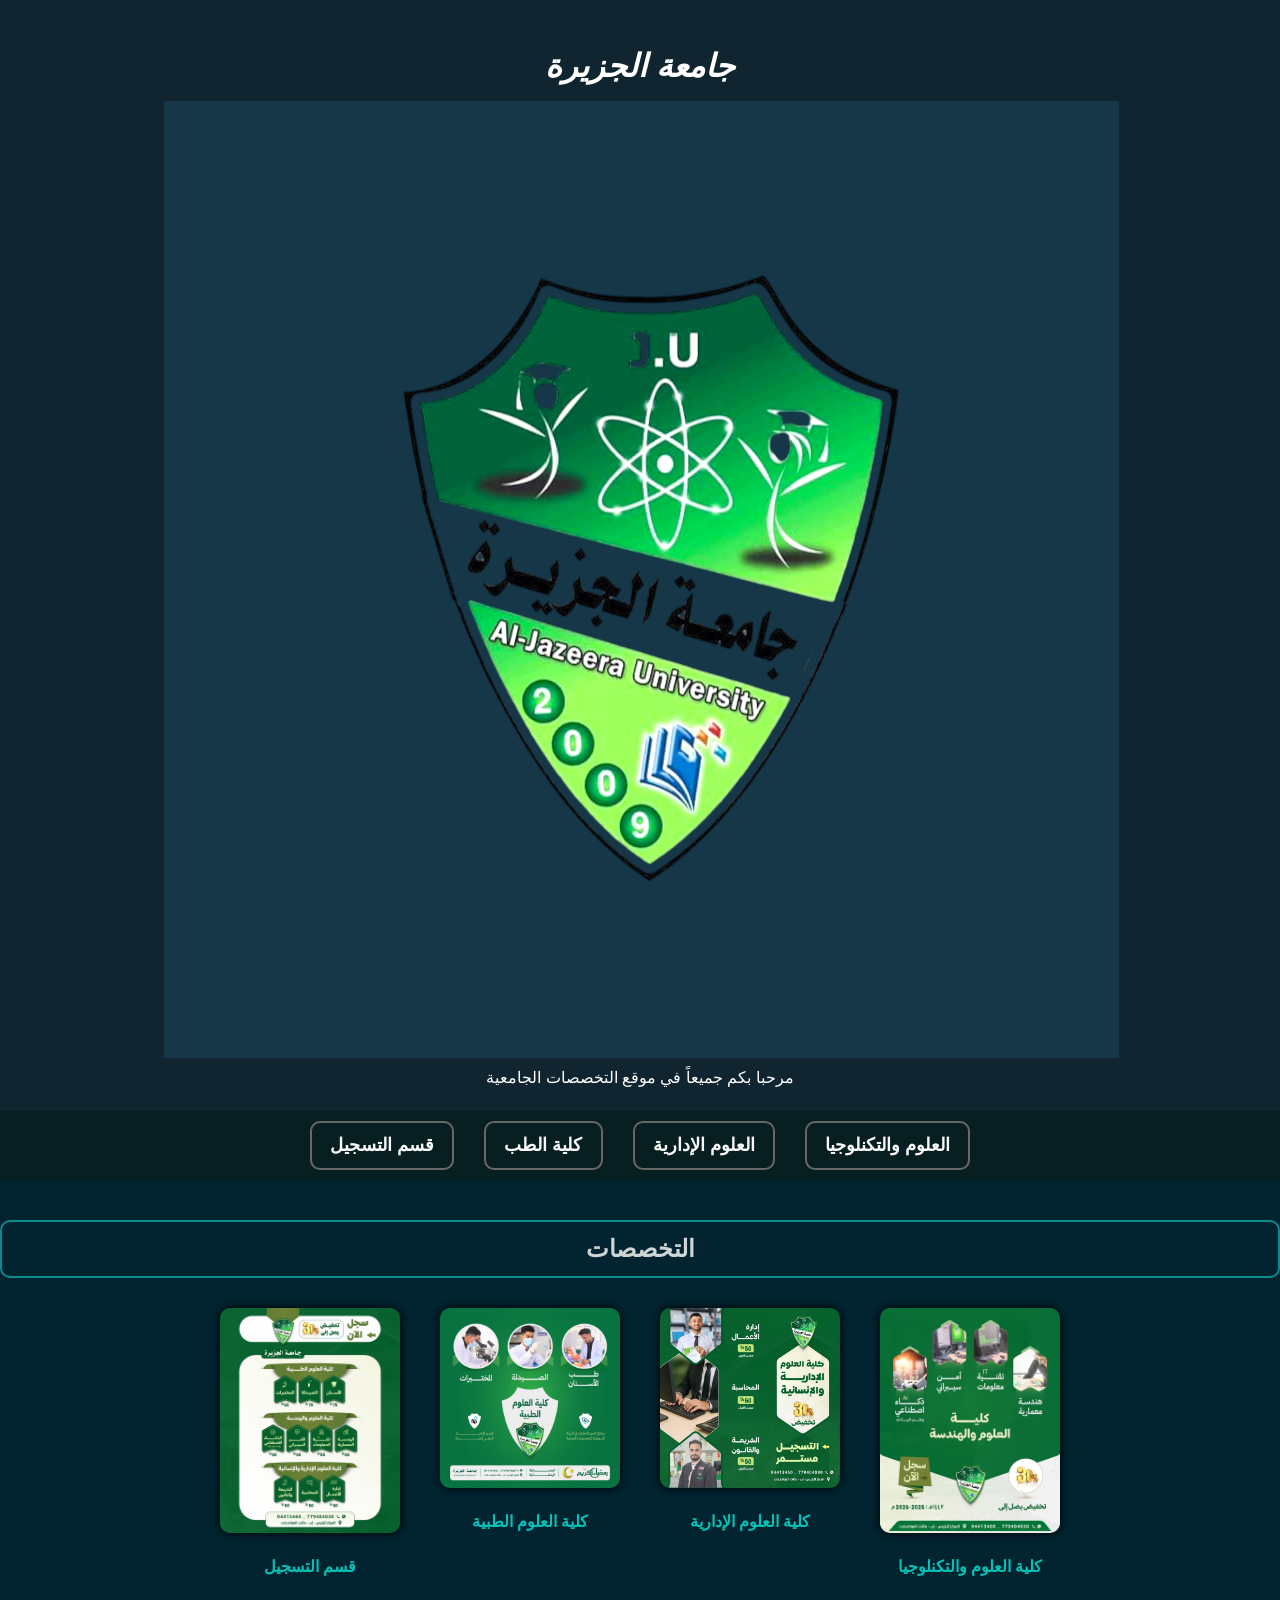
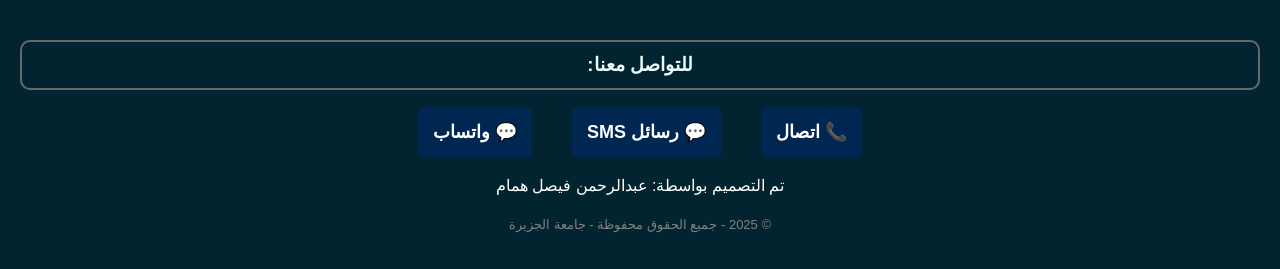
<file: index.html>
<!DOCTYPE html>
<html lang="ar" dir="rtl">
<head>

    <meta charset="UTF-8">
    <title>جامعة الجزيرة</title>
    <meta name="viewport" content="width=device-width, initial-scale=1.0">
    <link rel="stylesheet" href="style.css">
</head>
<body>
    
<header>
    <h1><em>جامعة الجزيرة</em></h1>
    <img src="FB_IMG_1753991268897_١١٤٧٥٦ (1).png" alt="جامعة الجزيرة" title="مرحبا عزيزي الطالب">


    <div class="marquee"> <span>مرحبا بكم جميعاً في موقع التخصصات الجامعية</span></div>
</header>

  <nav>
        <ul>
            <li><a href="not.html">العلوم والتكنلوجيا</a></li>
            <li><a href="not3.html">العلوم الإدارية</a></li>
            <li><a href="not1.html">كلية الطب</a></li>
            <li><a href="not2.html">قسم التسجيل</a></li>
        </ul>
    </nav>

    <section>
        <h2>التخصصات</h2>
        
        <div style="display: flex; gap: 20px; overflow-x: auto;">
            <a href="not.html">
            <img src="FB_IMG_1754168917745.jpg" alt="الاقسام"width="200">
            <h4>كلية العلوم والتكنلوجيا</h4>
            </a>
            <a href="not1.html">
            <img src="FB_IMG_1754327049191.jpg" alt="الأقسام" width="200">
            <h4>كلية العلوم الإدارية</h4>
            </a>
            <a href="not3.html">
            <img src="FB_IMG_1754327960502.jpg" alt="الاقسام" width="200">
            <h4>كلية العلوم الطبية</h4>
            </a>

            <a href="not2.html">
                <img src="FB_IMG_1754327879047.jpg" alt="للتسجيل" width="200">
                <h4>قسم التسجيل</h4>
            </a>
        </div>
    </section>




    <footer>
        <div class="contact-section">
  <h3>للتواصل معنا:</h3>
  <div class="contact-icons">

    <a href="tel:+967717854693" title="اتصال">
      📞 اتصال
    </a>
    <a href="sms:+967717854693" title="رسائل SMS">
      💬 رسائل SMS
    </a>
    <a href="https://wa.me/+967717854693" title="واتساب">
     💬 واتساب
    </a>
  </div>
</div>
    
    <p>تم التصميم بواسطة: عبدالرحمن فيصل همام</p>
    <p style="font-size:small; color:rgb(129, 129, 129);">© 2025 - جميع الحقوق محفوظة - جامعة الجزيرة</p>
</footer>

</body>
</html>
</file>
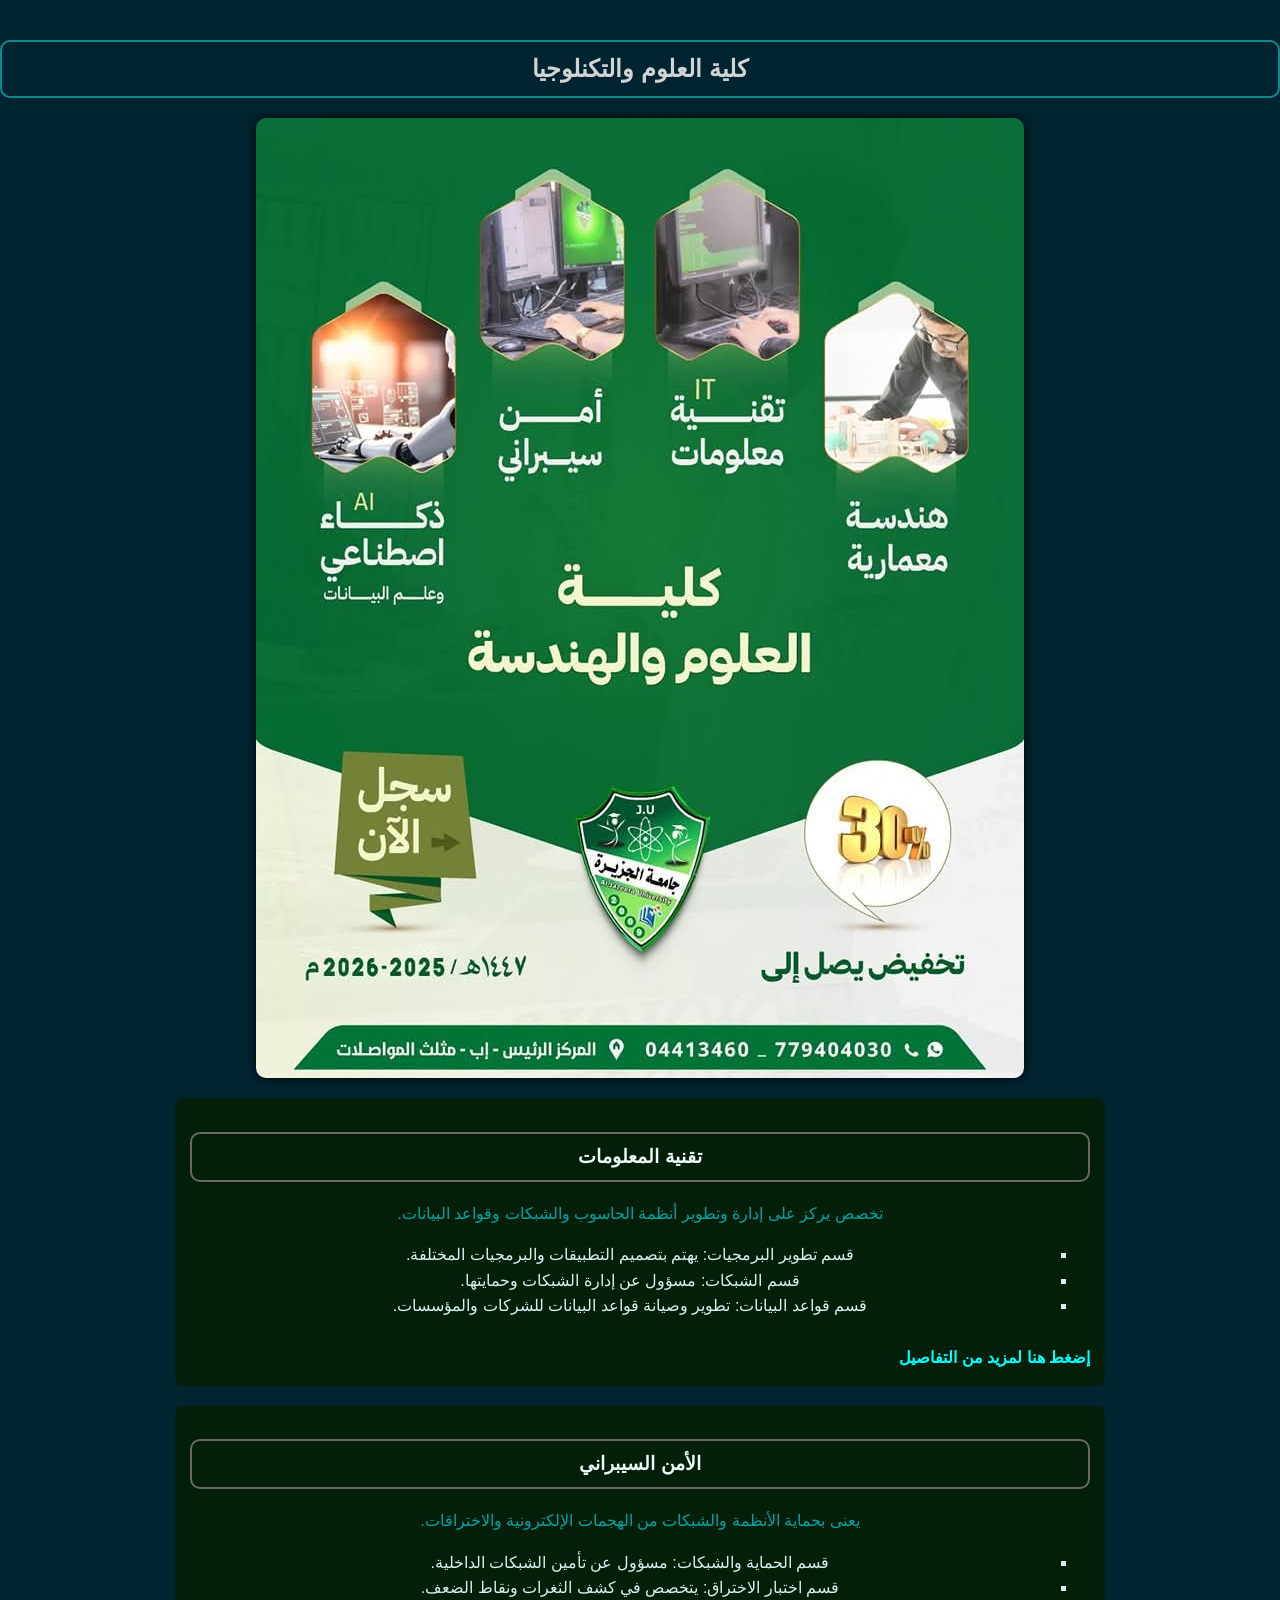
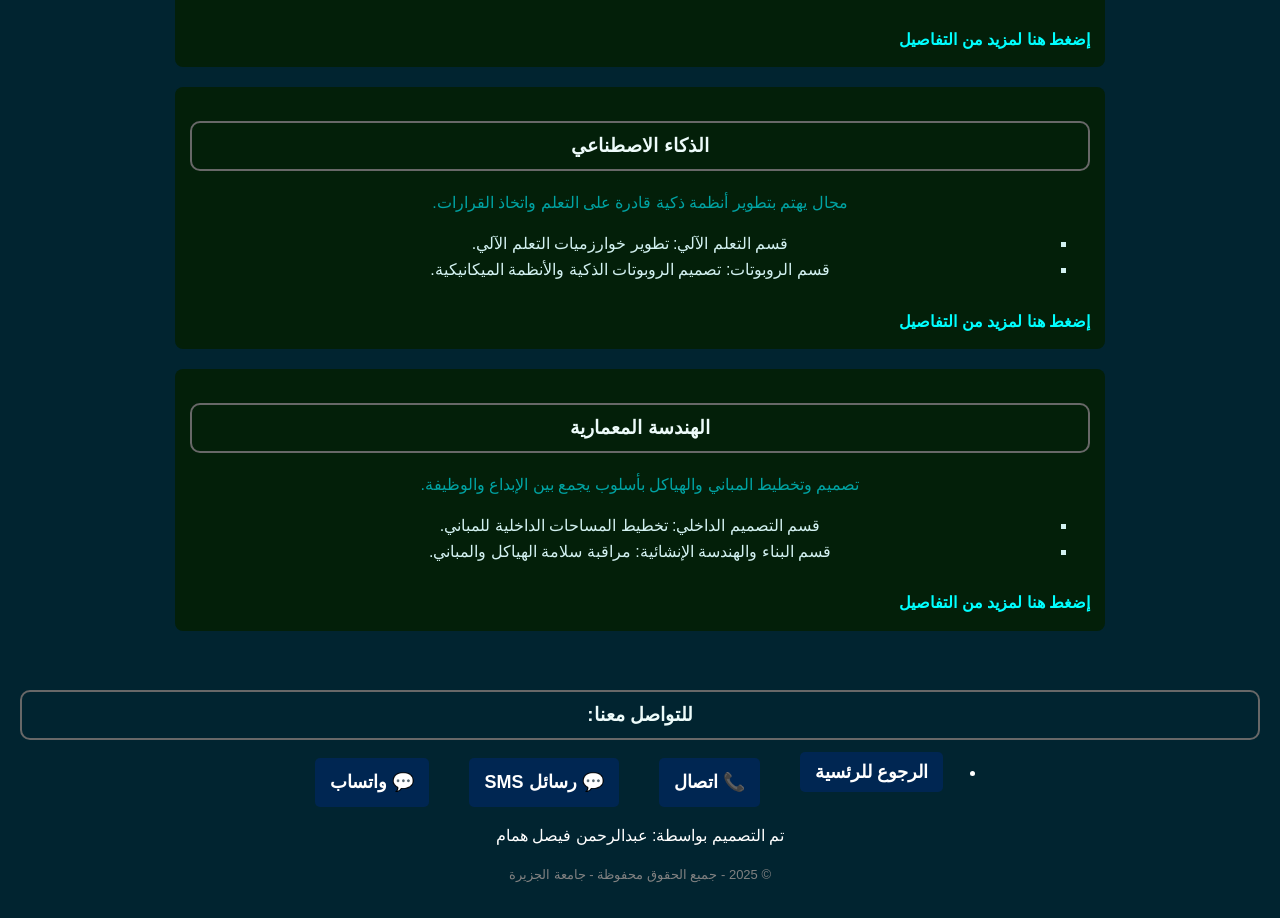
<file: not.html>
<!DOCTYPE html>
<html lang="ar" dir="rtl">
<head>
    <meta charset="UTF-8">
    <title>الهندسة</title>
    <meta name="viewport" content="width=device-width, initial-scale=1.0">
    <link rel="stylesheet" href="style.css">
</head>
<body>


<section>
    <h2>كلية العلوم والتكنلوجيا</h2>
    <img src="FB_IMG_1754168917745.jpg" alt="كلية العلوم و">
    
    <article>
        <h3>تقنية المعلومات</h3>
        <p>تخصص يركز على إدارة وتطوير أنظمة الحاسوب والشبكات وقواعد البيانات.</p>
        <ul>
            <li>قسم تطوير البرمجيات: يهتم بتصميم التطبيقات والبرمجيات المختلفة.</li>
            <li>قسم الشبكات: مسؤول عن إدارة الشبكات وحمايتها.</li>
            <li>قسم قواعد البيانات: تطوير وصيانة قواعد البيانات للشركات والمؤسسات.</li>
        </ul>
        <a href="FB_IMG_1754166778145.jpg">إضغط هنا لمزيد من التفاصيل</a>
    </article>

    <article>
        <h3>الأمن السيبراني</h3>
        <p>يعنى بحماية الأنظمة والشبكات من الهجمات الإلكترونية والاختراقات.</p>
        <ul>
            <li>قسم الحماية والشبكات: مسؤول عن تأمين الشبكات الداخلية.</li>
            <li>قسم اختبار الاختراق: يتخصص في كشف الثغرات ونقاط الضعف.</li>
        </ul>
        <a href="FB_IMG_1754166768920.jpg">إضغط هنا لمزيد من التفاصيل</a>
    </article>

    <article>
        <h3>الذكاء الاصطناعي</h3>
        <p>مجال يهتم بتطوير أنظمة ذكية قادرة على التعلم واتخاذ القرارات.</p>
        <ul>
            <li>قسم التعلم الآلي: تطوير خوارزميات التعلم الآلي.</li>
            <li>قسم الروبوتات: تصميم الروبوتات الذكية والأنظمة الميكانيكية.</li>
        </ul>
        <a href="FB_IMG_1754168626924.jpg">إضغط هنا لمزيد من التفاصيل</a>
    </article>

    <article>
        <h3>الهندسة المعمارية</h3>
        <p>تصميم وتخطيط المباني والهياكل بأسلوب يجمع بين الإبداع والوظيفة.</p>
        <ul>
            <li>قسم التصميم الداخلي: تخطيط المساحات الداخلية للمباني.</li>
            <li>قسم البناء والهندسة الإنشائية: مراقبة سلامة الهياكل والمباني.</li>
        </ul>
        <a href="FB_IMG_1754166787443.jpg">إضغط هنا لمزيد من التفاصيل</a>
    </article>
</section>


<footer>
        <div class="contact-section">
  <h3>للتواصل معنا:</h3>
  <div class="contact-icons">
        <li><a href="index.html">الرجوع للرئسية</a></li>

    <a href="tel:+967717854693" title="اتصال">
      📞 اتصال
    </a>
    <a href="sms:+967717854693" title="رسائل SMS">
      💬 رسائل SMS
    </a>
    <a href="https://wa.me/+967717854693" title="واتساب">
     💬 واتساب
    </a>
  </div>
</div>
    
    <p>تم التصميم بواسطة: عبدالرحمن فيصل همام</p>
    <p style="font-size:small; color:rgb(129, 129, 129);">© 2025 - جميع الحقوق محفوظة - جامعة الجزيرة</p>
</footer>
</body>
</html>
</file>
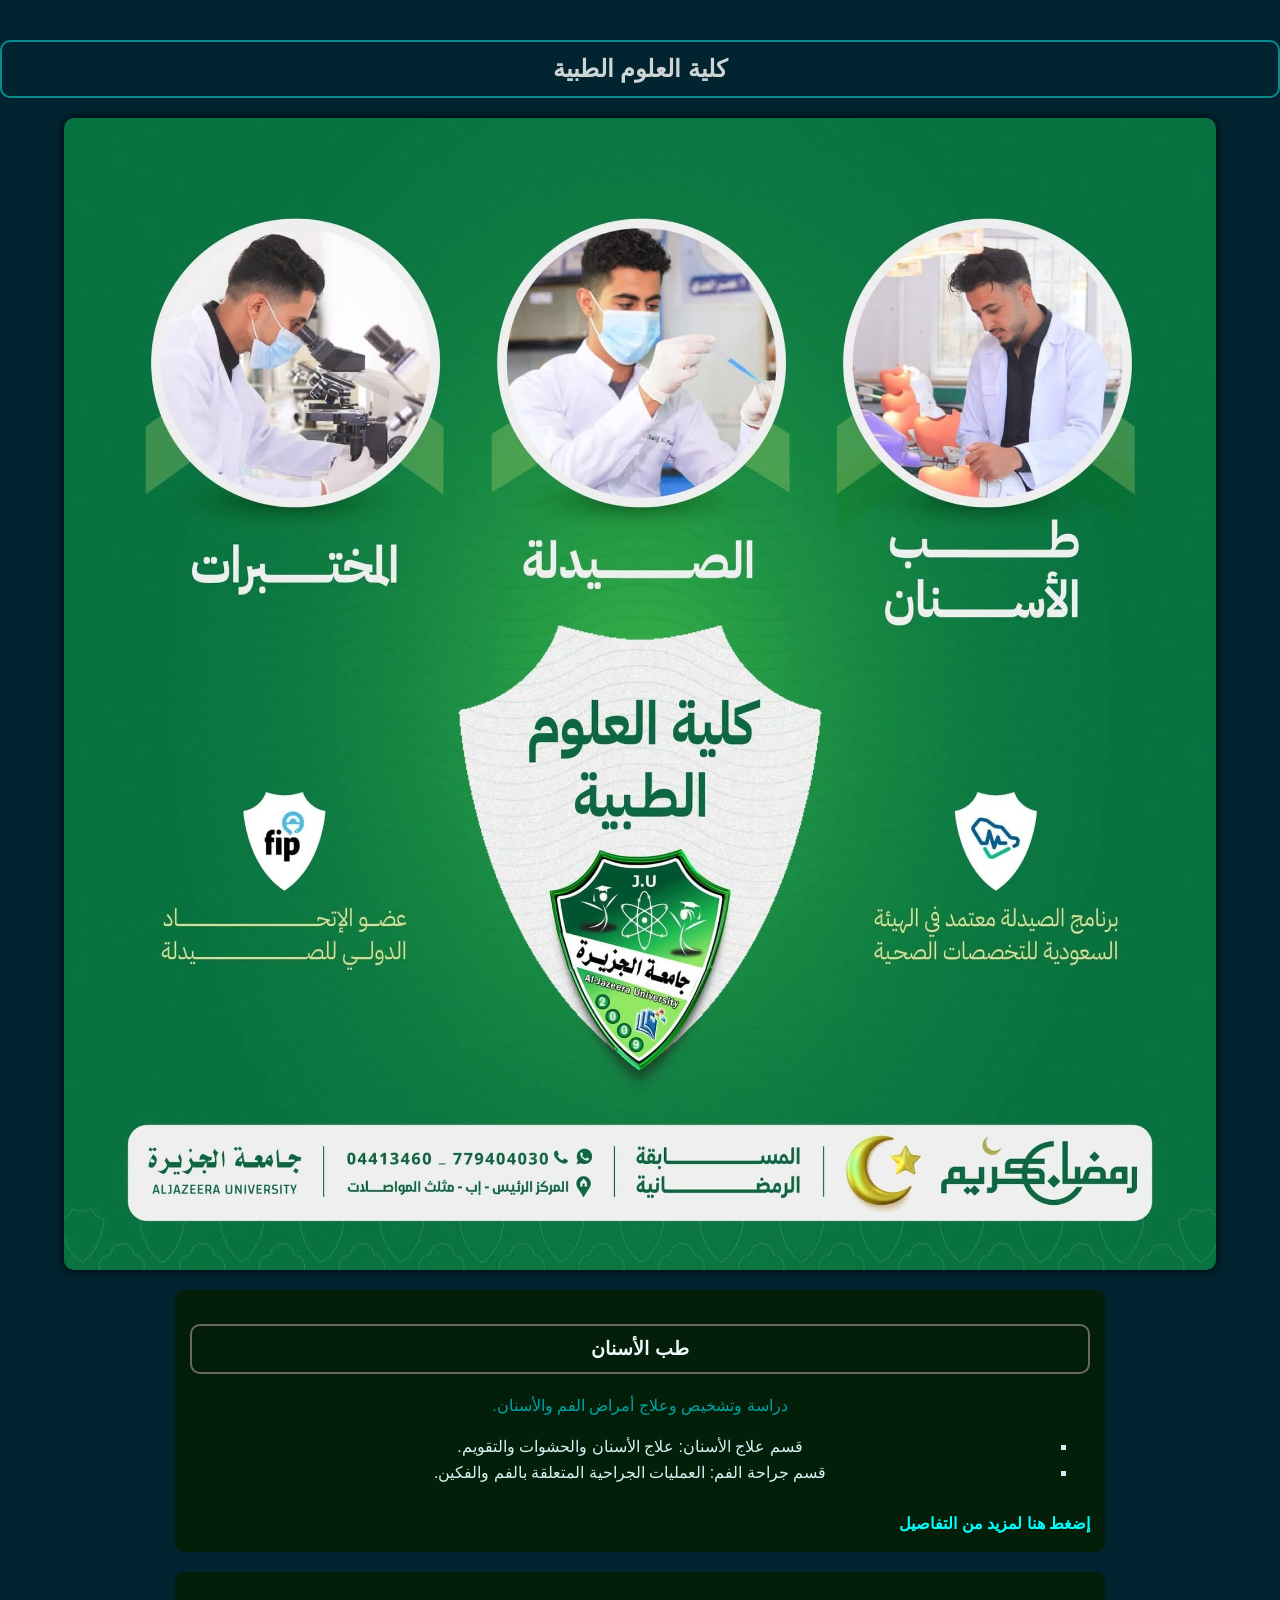
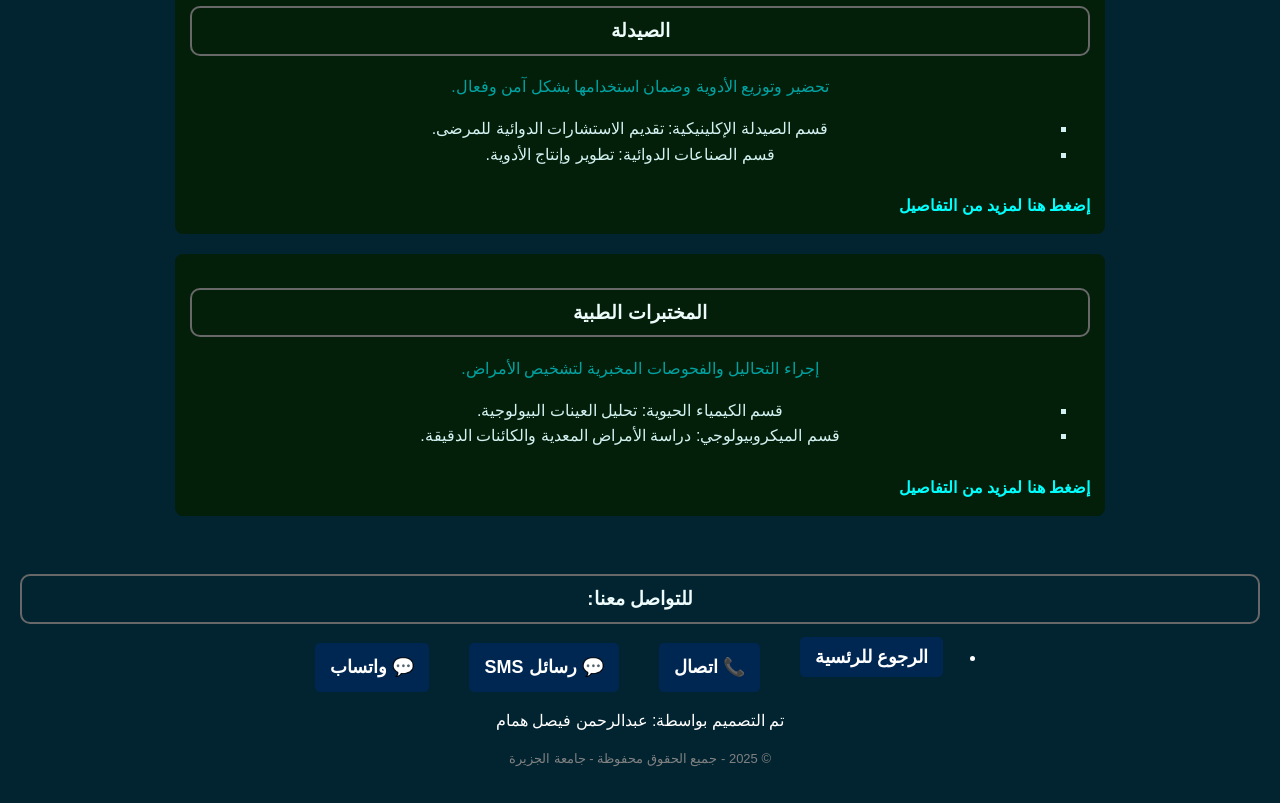
<file: not1.html>
<!DOCTYPE html>
<html lang="ar" dir="rtl">
<head>
    <meta charset="UTF-8">
    <title>العلوم الطبية</title>
    <meta name="viewport" content="width=device-width, initial-scale=1.0">
    <link rel="stylesheet" href="style.css">
</head>
<body>

<section>
    <h2>كلية العلوم الطبية</h2>
    <img src="FB_IMG_1754327960502.jpg" alt="كلية العلوم الطبية">

    <article>
        <h3>طب الأسنان</h3>
        <p>دراسة وتشخيص وعلاج أمراض الفم والأسنان.</p>
        <ul>
            <li>قسم علاج الأسنان: علاج الأسنان والحشوات والتقويم.</li>
            <li>قسم جراحة الفم: العمليات الجراحية المتعلقة بالفم والفكين.</li>
        </ul>
        <a href="FB_IMG_1754168460932.jpg">إضغط هنا لمزيد من التفاصيل</a>
    </article>

    <article>
        <h3>الصيدلة</h3>
        <p>تحضير وتوزيع الأدوية وضمان استخدامها بشكل آمن وفعال.</p>
        <ul>
            <li>قسم الصيدلة الإكلينيكية: تقديم الاستشارات الدوائية للمرضى.</li>
            <li>قسم الصناعات الدوائية: تطوير وإنتاج الأدوية.</li>
        </ul>
        <a href="FB_IMG_1754166809610.jpg">إضغط هنا لمزيد من التفاصيل</a>
    </article>

    <article>
        <h3>المختبرات الطبية</h3>
        <p>إجراء التحاليل والفحوصات المخبرية لتشخيص الأمراض.</p>
        <ul>
            <li>قسم الكيمياء الحيوية: تحليل العينات البيولوجية.</li>
            <li>قسم الميكروبيولوجي: دراسة الأمراض المعدية والكائنات الدقيقة.</li>
        </ul>
        <a href="FB_IMG_1754168853864.jpg">إضغط هنا لمزيد من التفاصيل</a>
    </article>
</section>


<footer>
        <div class="contact-section">
  <h3>للتواصل معنا:</h3>
  <div class="contact-icons">
        <li><a href="index.html">الرجوع للرئسية</a></li>

    <a href="tel:+967717854693" title="اتصال">
      📞 اتصال
    </a>
    <a href="sms:+967717854693" title="رسائل SMS">
      💬 رسائل SMS
    </a>
    <a href="https://wa.me/+967717854693" title="واتساب">
     💬 واتساب
    </a>
  </div>
</div>
    
    <p>تم التصميم بواسطة: عبدالرحمن فيصل همام</p>
    <p style="font-size:small; color:rgb(129, 129, 129);">© 2025 - جميع الحقوق محفوظة - جامعة الجزيرة</p>
</footer>
</body>
</html>
</file>
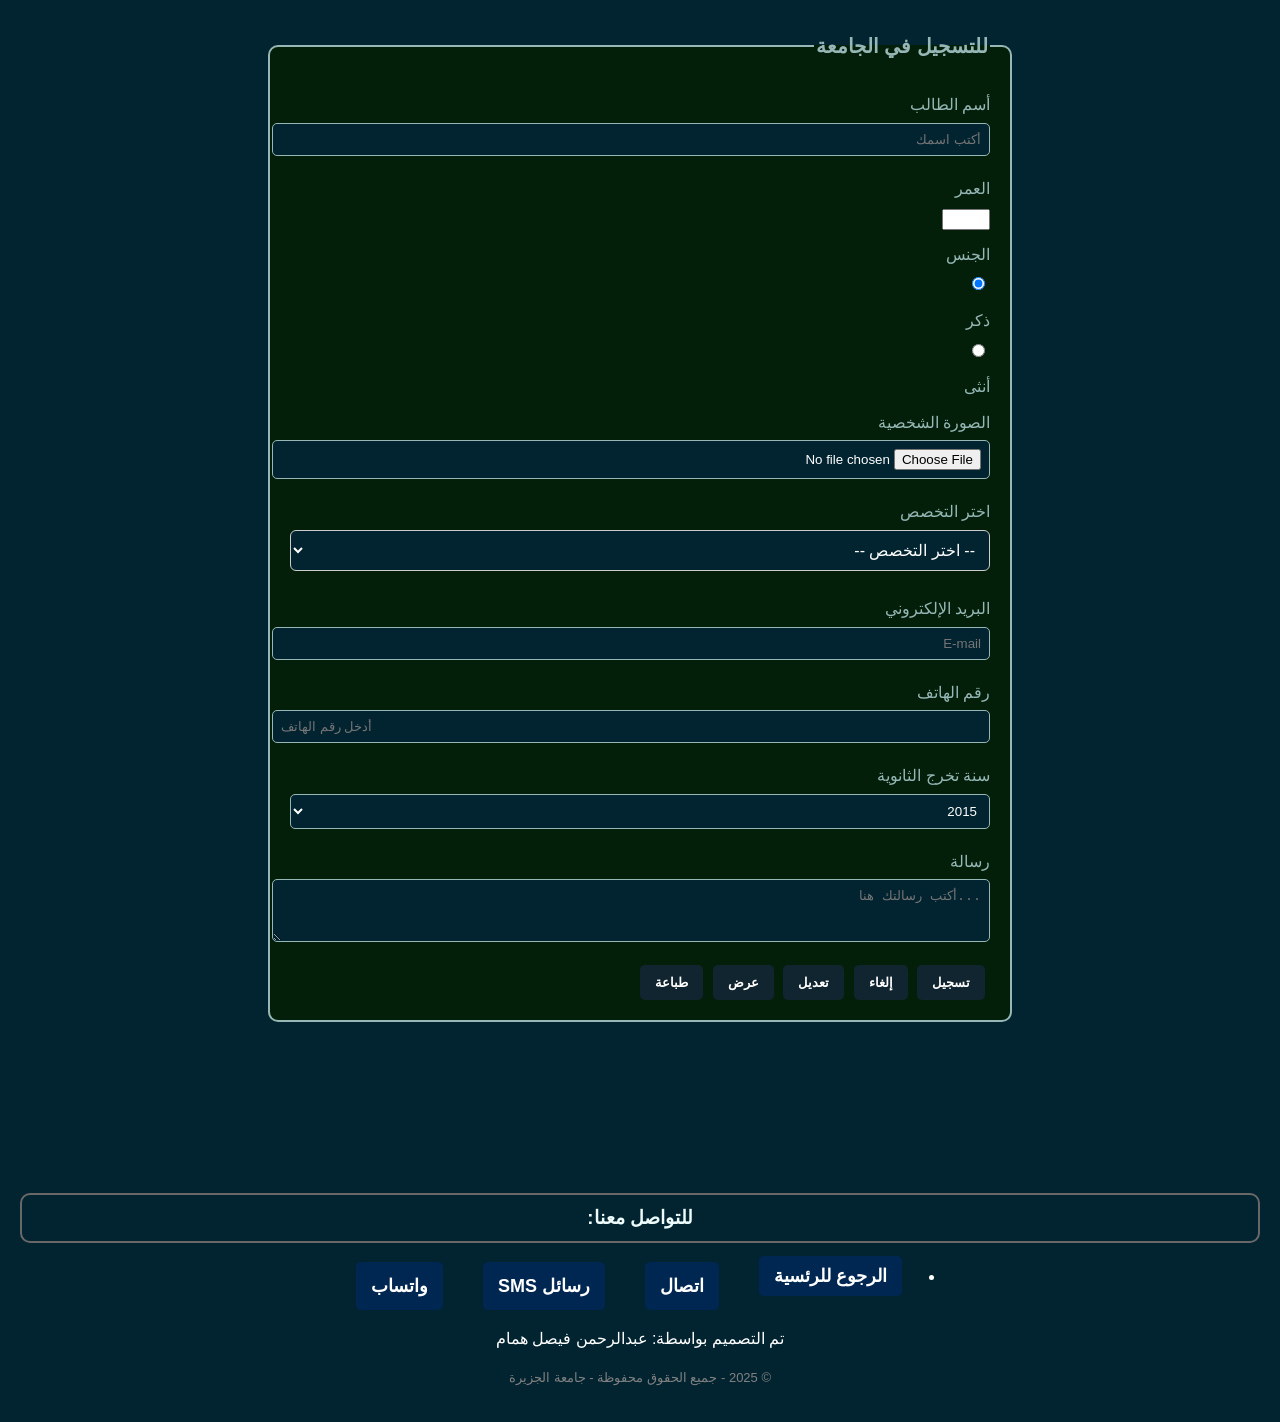
<file: not2.html>
<!DOCTYPE html>
<html lang="ar" dir="rtl">
<head>
<meta charset="UTF-8">
<title>قسم التسجيل</title>
<meta name="viewport" content="width=device-width, initial-scale=1.0">
<link rel="stylesheet" href="style.css">
</head>


<body>


<form id="regForm" autocomplete="off" enctype="multipart/form-data">
<fieldset>


<legend>للتسجيل في الجامعة</legend>


<label for="std_name">أسم الطالب</label>
<input type="text" required id="std_name" name="std_name" placeholder="أكتب اسمك">


<label for="std_age">العمر</label>
<input type="number" id="std_age" name="std_age" min="10" max="99" required>


<label>الجنس</label>


<input type="radio" id="male" name="gender" value="ذكر" checked>
<label for="male">ذكر</label>


<input type="radio" id="female" name="gender" value="أنثى">
<label for="female">أنثى</label>


<label for="std_imge">الصورة الشخصية</label>
<input type="file" id="std_imge" name="std_imge" accept="image/*">


<label for="std_major">اختر التخصص</label>
<select id="std_major" name="std_major" required>
  <option value="">-- اختر التخصص --</option>
  <option>تقنية معلومات</option>
  <option>الأمن السيبراني</option>
  <option>الذكاء الاصطناعي</option>
  <option>الهندسة المعمارية</option>
  <option>المحاسبة</option>
  <option>الصيدلة</option>
  <option>طب الأسنان</option>
  <option>المختبرات الطبية</option>
  <option>الشريعة والقانون</option>
</select>


<label for="std_email">البريد الإلكتروني</label>
<input type="email" required id="std_email" name="std_email" placeholder="E-mail">


<label for="std_phone">رقم الهاتف</label>
<input type="tel" maxlength="9" required id="std_phone" name="std_phone" placeholder="أدخل رقم الهاتف">


<label for="std_year">سنة تخرج الثانوية</label>
<select id="std_year" name="std_year">
  <option>2015</option>
  <option>2016</option>
  <option>2017</option>
  <option>2018</option>
  <option>2019</option>
  <option>2020</option>
  <option>2021</option>
  <option>2022</option>
  <option>2023</option>
  <option>2024</option>
  <option>2025</option>
  <option>2026</option>
</select>


<label for="message">رسالة</label>
<textarea id="message" name="message" rows="3" cols="45" placeholder="...أكتب رسالتك هنا"></textarea>


<input type="submit" value="تسجيل" id="register">
<input type="reset" value="إلغاء" id="cancel">
<button type="button" id="edit">تعديل</button>
<button type="button" id="show">عرض</button>
<button type="button" id="print">طباعة</button>


</fieldset>
</form>


<br><br>


<!-- صندوق رسالة الترحيب + ارسال البيانات لك -->
<div id="sendBox" hidden>
  <h3 id="welcomeText"></h3>
  <p>اختر طريقة الإرسال لإدارة التسجيل:</p>


  <a id="waLink" href="#" target="_blank">📲 إرسال عبر واتساب</a>
  <br><br>


  <a id="smsLink" href="#">✉️ إرسال رسالة SMS</a>
  <br><br>


  <a id="callLink" href="#">📞 اتصال الآن</a>
</div>


<br><br>


<div id="results" hidden>
<h3>بيانات التسجيل</h3>


<table border="1" width="100%" cellpadding="6">
<thead>
<tr>
  <th>#</th>
  <th>الاسم</th>
  <th>العمر</th>
  <th>الجنس</th>
  <th>البريد</th>
  <th>الهاتف</th>
  <th>سنة التخرج</th>
  <th>التخصص</th>
  <th>الرسالة</th>
  <th>الصورة</th>
  <th>حذف</th>
</tr>
</thead>


<tbody id="rows"></tbody>
</table>
</div>


<footer>
<div class="contact-section">
  <h3>للتواصل معنا:</h3>
  <div class="contact-icons">
    <li><a href="index.html">الرجوع للرئسية</a></li>
    <a href="tel:+967717854693">اتصال</a>
    <a href="sms:+967717854693">رسائل SMS</a>
    <a href="https://wa.me/967717854693">واتساب</a>
  </div>
</div>


<p>تم التصميم بواسطة: عبدالرحمن فيصل همام</p>
<p style="font-size:small;color:rgb(129,129,129);">© 2025 - جميع الحقوق محفوظة - جامعة الجزيرة</p>
</footer>


<script>
/* رقم الإدارة */
const ADMIN_PHONE_LOCAL = "717854693";
const ADMIN_PHONE_INT = "+967" + ADMIN_PHONE_LOCAL;   // +967717854693
const ADMIN_PHONE_WA = "967" + ADMIN_PHONE_LOCAL;     // 967717854693 (wa.me بدون +)


let data = JSON.parse(localStorage.getItem("students")) || [];
let editIndex = null;


function saveData(){
  localStorage.setItem("students", JSON.stringify(data));
}


function render(){
  let table = document.getElementById("rows");
  table.innerHTML = "";


  data.forEach((student,i)=>{
    let img = student.image ? "<img src='"+student.image+"' width='50'>" : "-";
    table.innerHTML += `
      <tr>
        <td>${i+1}</td>
        <td>${student.name}</td>
        <td>${student.age}</td>
        <td>${student.gender}</td>
        <td>${student.email}</td>
        <td>${student.phone}</td>
        <td>${student.year}</td>
        <td>${student.major || "-"}</td>
        <td>${student.message || ""}</td>
        <td>${img}</td>
        <td><button type="button" onclick="deleteRow(${i})">حذف</button></td>
      </tr>
    `;
  });


  document.getElementById("results").hidden = false;
}


function deleteRow(i){
  data.splice(i,1);
  saveData();
  render();
}


/* تجهيز روابط الإرسال (واتساب/SMS/اتصال) + يطلع اسم الطالب */
function updateSendBox(student){
  const sendBox = document.getElementById("sendBox");
  const welcomeText = document.getElementById("welcomeText");


  welcomeText.textContent = `✅ تم التسجيل يا ${student.name} — أرسل بياناتك الآن`;


  const msg =
`طلب تسجيل جديد - جامعة الجزيرة
الاسم: ${student.name}
العمر: ${student.age}
الجنس: ${student.gender}
التخصص: ${student.major || "-"}
البريد: ${student.email}
الهاتف: ${student.phone}
سنة التخرج: ${student.year}
الرسالة: ${student.message || "-"}`;


  const encoded = encodeURIComponent(msg);


  document.getElementById("waLink").href = `https://wa.me/${ADMIN_PHONE_WA}?text=${encoded}`;
  document.getElementById("smsLink").href = `sms:${ADMIN_PHONE_INT}?body=${encoded}`;
  document.getElementById("callLink").href = `tel:${ADMIN_PHONE_INT}`;


  sendBox.hidden = false;
  sendBox.scrollIntoView({behavior:"smooth"});
}


document.getElementById("regForm").addEventListener("submit", function(e){
  e.preventDefault();


  let file = document.getElementById("std_imge").files[0];
  let reader = new FileReader();


  reader.onload = function(){
    let student = {
      name: std_name.value,
      age: std_age.value,
      gender: document.querySelector('input[name="gender"]:checked').value,
      major: std_major.value,
      email: std_email.value,
      phone: std_phone.value,
      year: std_year.value,
      message: message.value,
      image: reader.result
    };


    if(editIndex !== null){
      data[editIndex] = student;
      editIndex = null;
    } else {
      data.push(student);
    }


    saveData();
    render();
    updateSendBox(student);
    regForm.reset();
  };


  if(file){
    reader.readAsDataURL(file);
  } else {
    reader.onload();
  }
});


document.getElementById("show").onclick = render;


document.getElementById("edit").onclick = function(){
  let index = prompt("اكتب رقم السجل للتعديل");


  if(index && data[index-1]){
    let s = data[index-1];


    std_name.value = s.name;
    std_age.value = s.age;
    std_email.value = s.email;
    std_phone.value = s.phone;
    std_year.value = s.year;
    std_major.value = s.major || "";
    message.value = s.message;


    if(s.gender == "ذكر") male.checked = true;
    else female.checked = true;


    editIndex = index - 1;
  }
};


document.getElementById("print").onclick = function(){
  window.print();
};
</script>


</body>
</html>
</file>
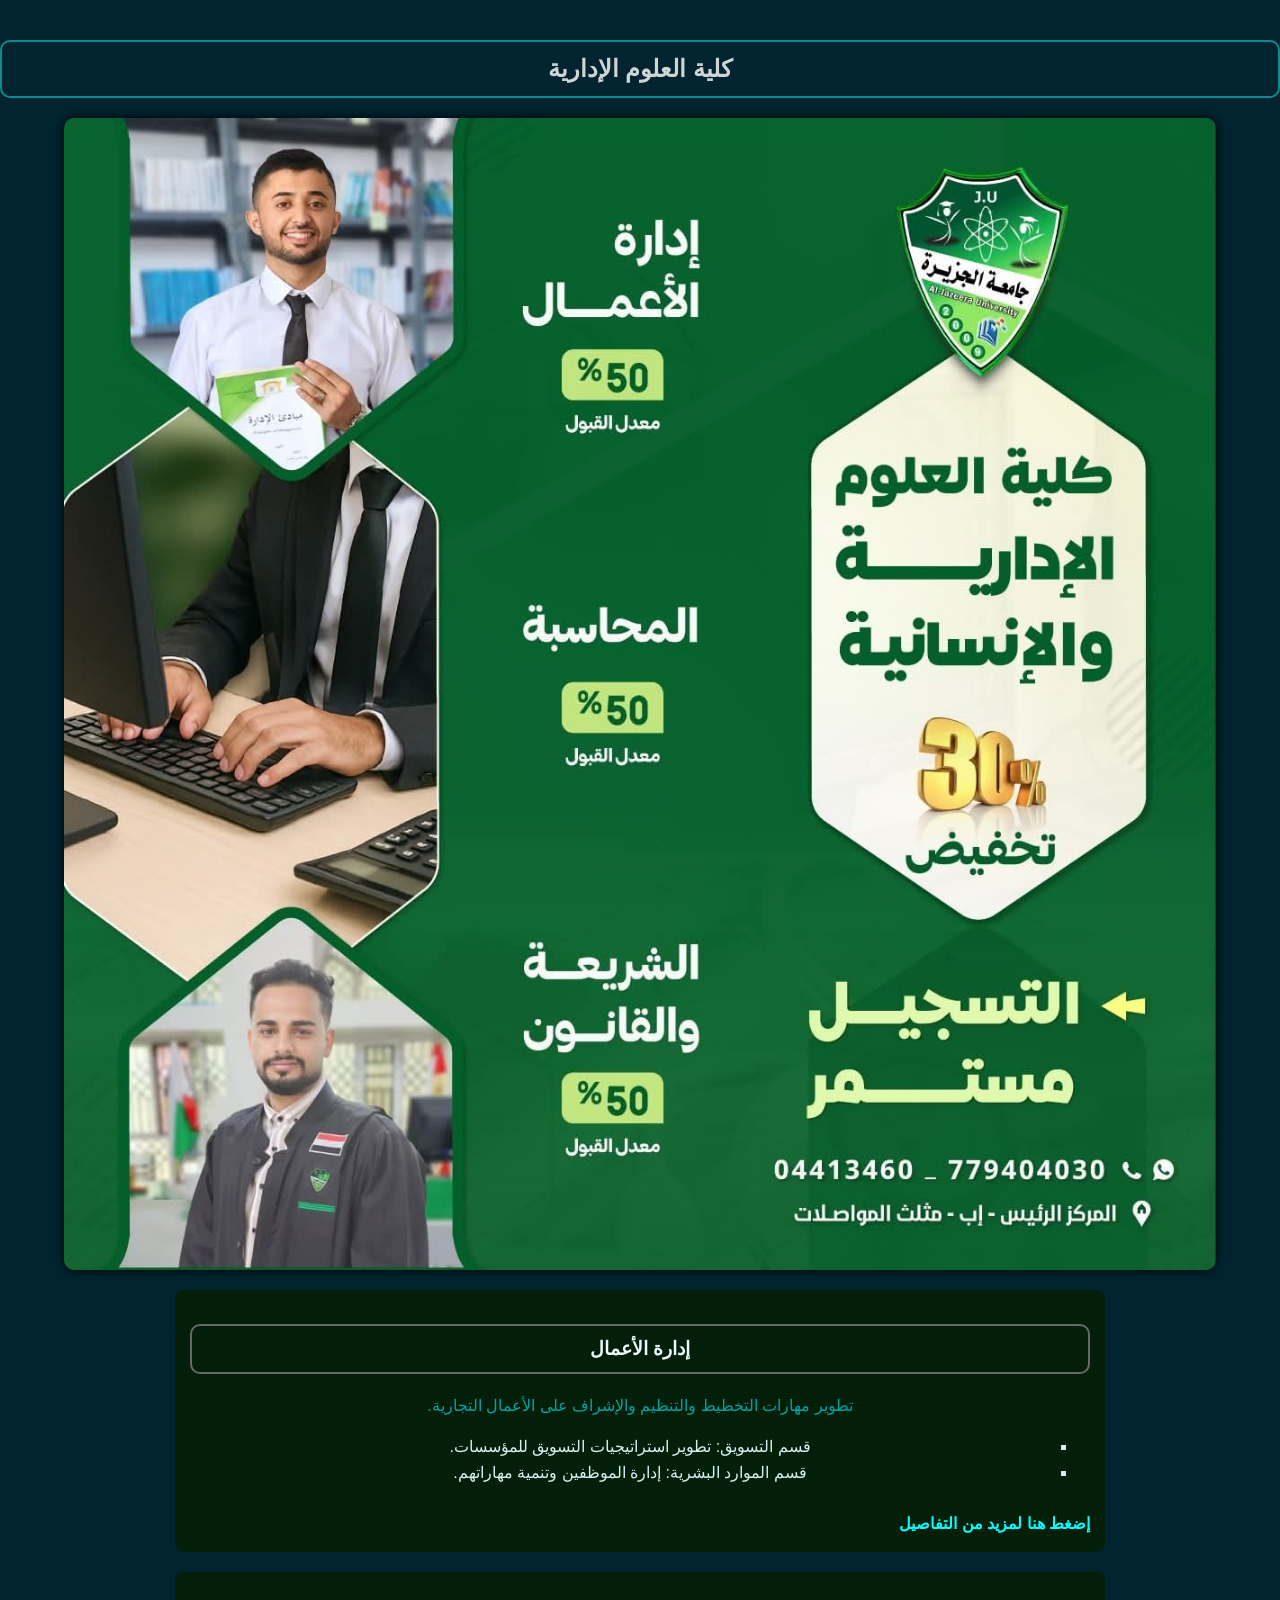
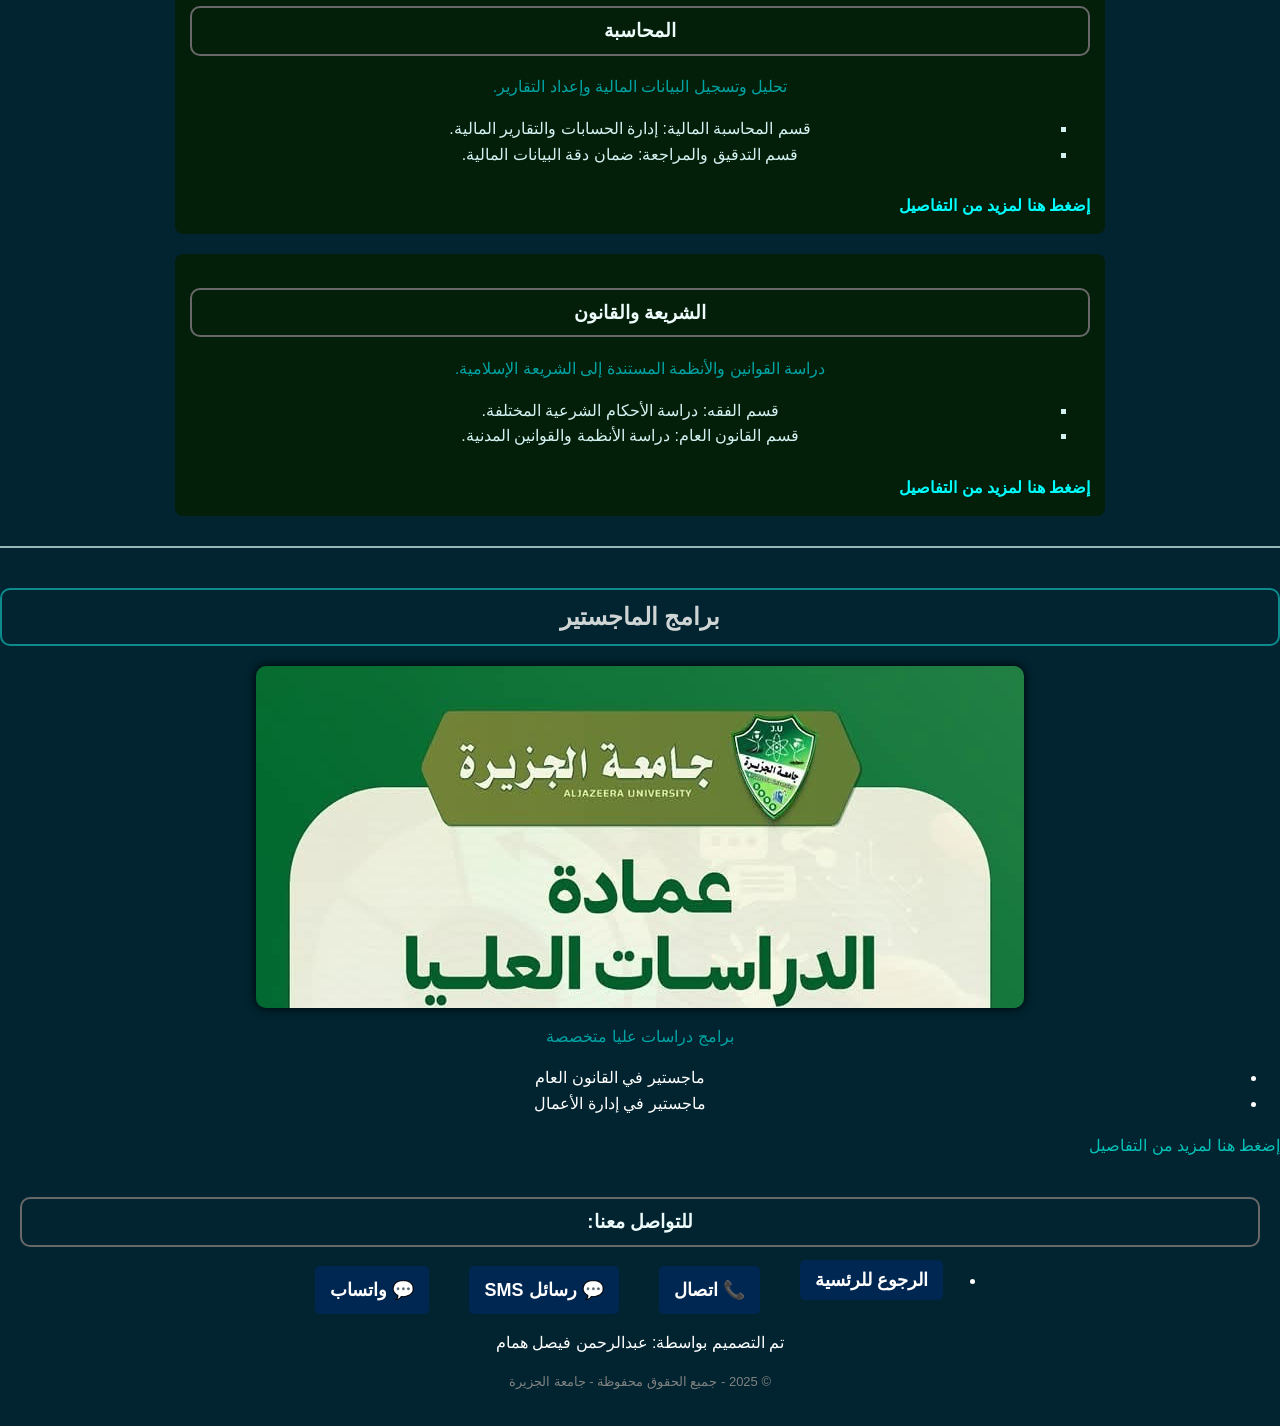
<file: not3.html>
<!DOCTYPE html>
<html lang="ar" dir="rtl">
<head>
    <meta charset="UTF-8">
    <title>العلوم الإدارية</title>
    <meta name="viewport" content="width=device-width, initial-scale=1.0">
    <link rel="stylesheet" href="style.css">
</head>
<body>


<section>
    <h2>كلية العلوم الإدارية</h2>
    <img src="FB_IMG_1754327049191.jpg" alt="كلية العلوم الإدارية">

    <article>
        <h3>إدارة الأعمال</h3>
        <p>تطوير مهارات التخطيط والتنظيم والإشراف على الأعمال التجارية.</p>
        <ul>
            <li>قسم التسويق: تطوير استراتيجيات التسويق للمؤسسات.</li>
            <li>قسم الموارد البشرية: إدارة الموظفين وتنمية مهاراتهم.</li>
        </ul>
        <a href="FB_IMG_1754168571654.jpg">إضغط هنا لمزيد من التفاصيل</a>
    </article>

    <article>
        <h3>المحاسبة</h3>
        <p>تحليل وتسجيل البيانات المالية وإعداد التقارير.</p>
        <ul>
            <li>قسم المحاسبة المالية: إدارة الحسابات والتقارير المالية.</li>
            <li>قسم التدقيق والمراجعة: ضمان دقة البيانات المالية.</li>
        </ul>
        <a href="FB_IMG_1754166750002.jpg">إضغط هنا لمزيد من التفاصيل</a>
    </article>

    <article>
        <h3>الشريعة والقانون</h3>
        <p>دراسة القوانين والأنظمة المستندة إلى الشريعة الإسلامية.</p>
        <ul>
            <li>قسم الفقه: دراسة الأحكام الشرعية المختلفة.</li>
            <li>قسم القانون العام: دراسة الأنظمة والقوانين المدنية.</li>
        </ul>
        <a href="FB_IMG_1754166718022.jpg">إضغط هنا لمزيد من التفاصيل</a>
    </article>
</section>

<hr>

<section>
    <h2>برامج الماجستير</h2>
    <img src="FB_IMG_1754327846389~2.jpg" alt="برامج الماجستير">
    <p>برامج دراسات عليا متخصصة </p>
    <ul>
        <li>ماجستير في القانون العام</li>
        <li>ماجستير في إدارة الأعمال</li>
    </ul>
    <a href="FB_IMG_1754327846389~3.jpg">إضغط هنا لمزيد من التفاصيل</a>
</section>

<footer>
        <div class="contact-section">
  <h3>للتواصل معنا:</h3>
  <div class="contact-icons">
        <li><a href="index.html">الرجوع للرئسية</a></li>

    <a href="tel:+967717854693" title="اتصال">
      📞 اتصال
    </a>
    <a href="sms:+967717854693" title="رسائل SMS">
      💬 رسائل SMS
    </a>
    <a href="https://wa.me/+967717854693" title="واتساب">
     💬 واتساب
    </a>
  </div>
</div>
    
    <p>تم التصميم بواسطة: عبدالرحمن فيصل همام</p>
    <p style="font-size:small; color:rgb(129, 129, 129);">© 2025 - جميع الحقوق محفوظة - جامعة الجزيرة</p>
</footer>

</body>
</html>
</file>
<file: style.css>
/* تنسيقات عامة */
body {
    font-family: Arial, sans-serif;
    color: white;
    background-color: rgb(1, 36, 48);
    margin: 0;
    padding: 0;
    line-height: 1.6;
}

/* الهيدر */
header {
    background-color: rgb(16, 37, 48);
    text-align: center;
    padding: 20px;
}

header h1 {
    font-size: 32px;
    margin-bottom: 5px;
}

header p {
    font-size: 18px;
    font-style: italic;
}

header img :hover{
    width: 430px;
    height: 400;
    margin-top: 10px;

    border: 2px solid rgb(104, 104, 104);
   border-radius:10px;
   padding: 8px;
}

/* قائمة التنقل */
nav {
    background-color: rgb(7, 31, 32);
    padding: 10px 0;
}


nav ul {
    list-style: none;
    display: flex;
    justify-content: center;
    margin: 0;
    padding: 0;
}

nav ul li {
    margin: 0 15px;
    border: 2px solid rgb(104, 104, 104);
   border-radius:10px;
   padding: 8px;
}

nav ul li a {
    color: rgb(249, 249, 249);
    text-decoration: none;
    font-weight: bold;
    font-size: 18px;
    padding: 5px 10px;
    transition: background-color 0.3s;
}

nav ul li a:hover {
    background-color: rgb(59, 2, 2);

    border-radius: 5px;
    color: #e0d7d7;
    border: 2px solid rgb(2, 255, 255);
   border-radius:10px;
   padding: 8px;
}
section div{

    display: flex;
justify-content:center;

}

h3{
   color: #edfbfa;
    text-align: center;
border: 2px solid rgb(104, 104, 104);
   border-radius:10px;
   padding: 8px;
}
section div a{
    text-align: center;
    text-decoration:none;
color:rgb(5, 194, 184);
}

section h2{
   color: rgb(207, 213, 213);

   border: 2px solid rgb(13, 138, 140);
   border-radius:10px;
   padding: 8px;
   text-align:center;


}
/* العناوين */
h2 {
    color: rgb(255, 250, 254);
    text-align: center;
    margin-top: 40px;


}

section li{

   text-align:center;

}
section p{
   text-align:center;

color: #00a3a3;
}
section a{
     text-align: center;
    text-decoration:none;
color:rgb(5, 194, 184);
}
h4:hover{
  background-color: rgb(6, 45, 69);

    border-radius: 5px;
    color: #e0d7d7;
    border: 2px solid rgb(2, 255, 255);
   border-radius:10px;
   padding: 8px;
 
}

/* الصور */
section img {
    display: block;
    margin: 10px auto;
    max-width: 90%;
    height: auto;
    border-radius: 10px;
    box-shadow: 0 0 10px #000;
}

/* المقالات داخل الأقسام */
article {
    background-color: rgb(3, 31, 9);
    margin: 20px auto;
    padding: 15px;
    border-radius: 8px;
    max-width: 900px;
}

article ul {
    list-style-type: square;
    padding-left: 20px;
    color: #d3f1f1;
}

article a {
    display: inline-block;
    margin-top: 10px;
    color: #00ffff;
    text-decoration: none;
    font-weight: bold;
}

article a:hover {
    text-decoration: underline;
}

/* نموذج التسجيل */
form fieldset {
    background-color: rgb(3, 31, 9);
    border: 2px solid #96b7b6;
    margin: 30px auto;
    padding: 20px;
    max-width: 700px;
    border-radius: 10px;
    color: #96b7b6;
}

form legend {
    font-size: 20px;
    font-weight: bold;
}

form label {
    display: block;
    margin: 10px 0 5px;
}

form input[type="text"],
form input[type="email"],
form input[type="tel"],
form input[type="file"],
form select,
form textarea {
    width: 100%;
    padding: 8px;
    margin-bottom: 10px;
    border-radius: 5px;
    border: 1px solid #96b7b6;
    background-color: rgb(1, 36, 48);
    color: white;
}

form input[type="radio"] {
    margin-right: 5px;
}

form input[type="submit"],
form input[type="reset"],
form button {
    background-color: rgb(16, 37, 48);
    color: white;
    padding: 10px 15px;
    margin: 5px 5px 0 0;
    border: none;
    border-radius: 5px;
    cursor: pointer;
    font-weight: bold;
    transition: 0.3s;
}

form input[type="submit"]:hover,
form input[type="reset"]:hover,
form button:hover {
    background-color: #00ffff;
    color: black;
}

/* قسم التواصل */
#contact {
    background-color: rgb(139, 14, 14);
    padding: 20px;
    text-align: center;
    margin-top: 30px;
}

#contact ul {
    list-style: none;
    padding: 0;
}

#contact ul li {
    margin: 10px 0;
}

#contact a {
    color: #00ffff;
    text-decoration: none;
    font-weight: bold;
}

#contact a:hover {
    text-decoration: underline;
}

/* الفوتر */
footer a:hover {
    background-color: rgb(61, 62, 62);
    text-align: center;
    padding: 15px;
    margin-top: 30px;
    font-size: 14px;
    color: white;
    
    border: 2px solid rgb(104, 104, 104);
   border-radius:10px;
   padding: 8px;
}

hr {
    border: 1px solid #96b7b6;
    margin: 30px 0;
}
   
  footer {
            text-align: center;
            padding: 20px;
        
    
        }

        .contact-icons a {
            margin: 0 10px;
            text-decoration: none;
            font-size: 18px;
        }
        footer { text-align: center; padding: 20px; }
        .contact-icons a { margin: 0 10px; text-decoration: none; font-size: 18px;
         }



.contact-icons {
  display: flex;
  justify-content: center;
  gap: 20px;
  flex-wrap: wrap;
  margin-top: 10px;
}

.contact-icons a {
  background: #002652;
  color: rgb(255, 255, 255);
  padding: 10px 15px;
  border-radius: 5px;
  text-decoration: none;
  font-weight: bold;
}
.contact-icons img{

    width: 30px; 
    height: 30px;
    border-radius: 50%;
    
}
.contact-icons a:hover{
    border:#5c0f0f 1px solide 
}

/*
خاص بالتسجيل
*/
/* صندوق إرسال البيانات */
#sendBox{
background:#0f3f3f;
padding:25px;
margin:30px auto;
border-radius:12px;
text-align:center;
color:white;
max-width:500px;
box-shadow:0 10px 25px rgba(0,0,0,0.3);
}


/* عنوان الترحيب */
#welcomeText{
font-size:22px;
margin-bottom:15px;
color:#00ff9c;
}


/* أزرار الإرسال */
#sendBox a{
display:block;
margin:10px auto;
padding:12px;
width:70%;
text-decoration:none;
font-size:18px;
border-radius:8px;
transition:0.3s;
font-weight:bold;
}


/* زر واتساب */
#waLink{
background:#25D366;
color:white;
}


/* زر الرسائل */
#smsLink{
background:#027584;
color:white;
}


/* زر الاتصال */
#callLink{
background:#04596c;
color:white;
}


/* تأثير عند المرور */
#sendBox a:hover{
transform:scale(1.05);
box-shadow:0 5px 15px rgba(0,0,0,0.4);
}

#std_major{
width:100%;
padding:10px;
border-radius:6px;
border:1px solid #ccc;
font-size:16px;
margin-bottom:15px;
}
</file>
